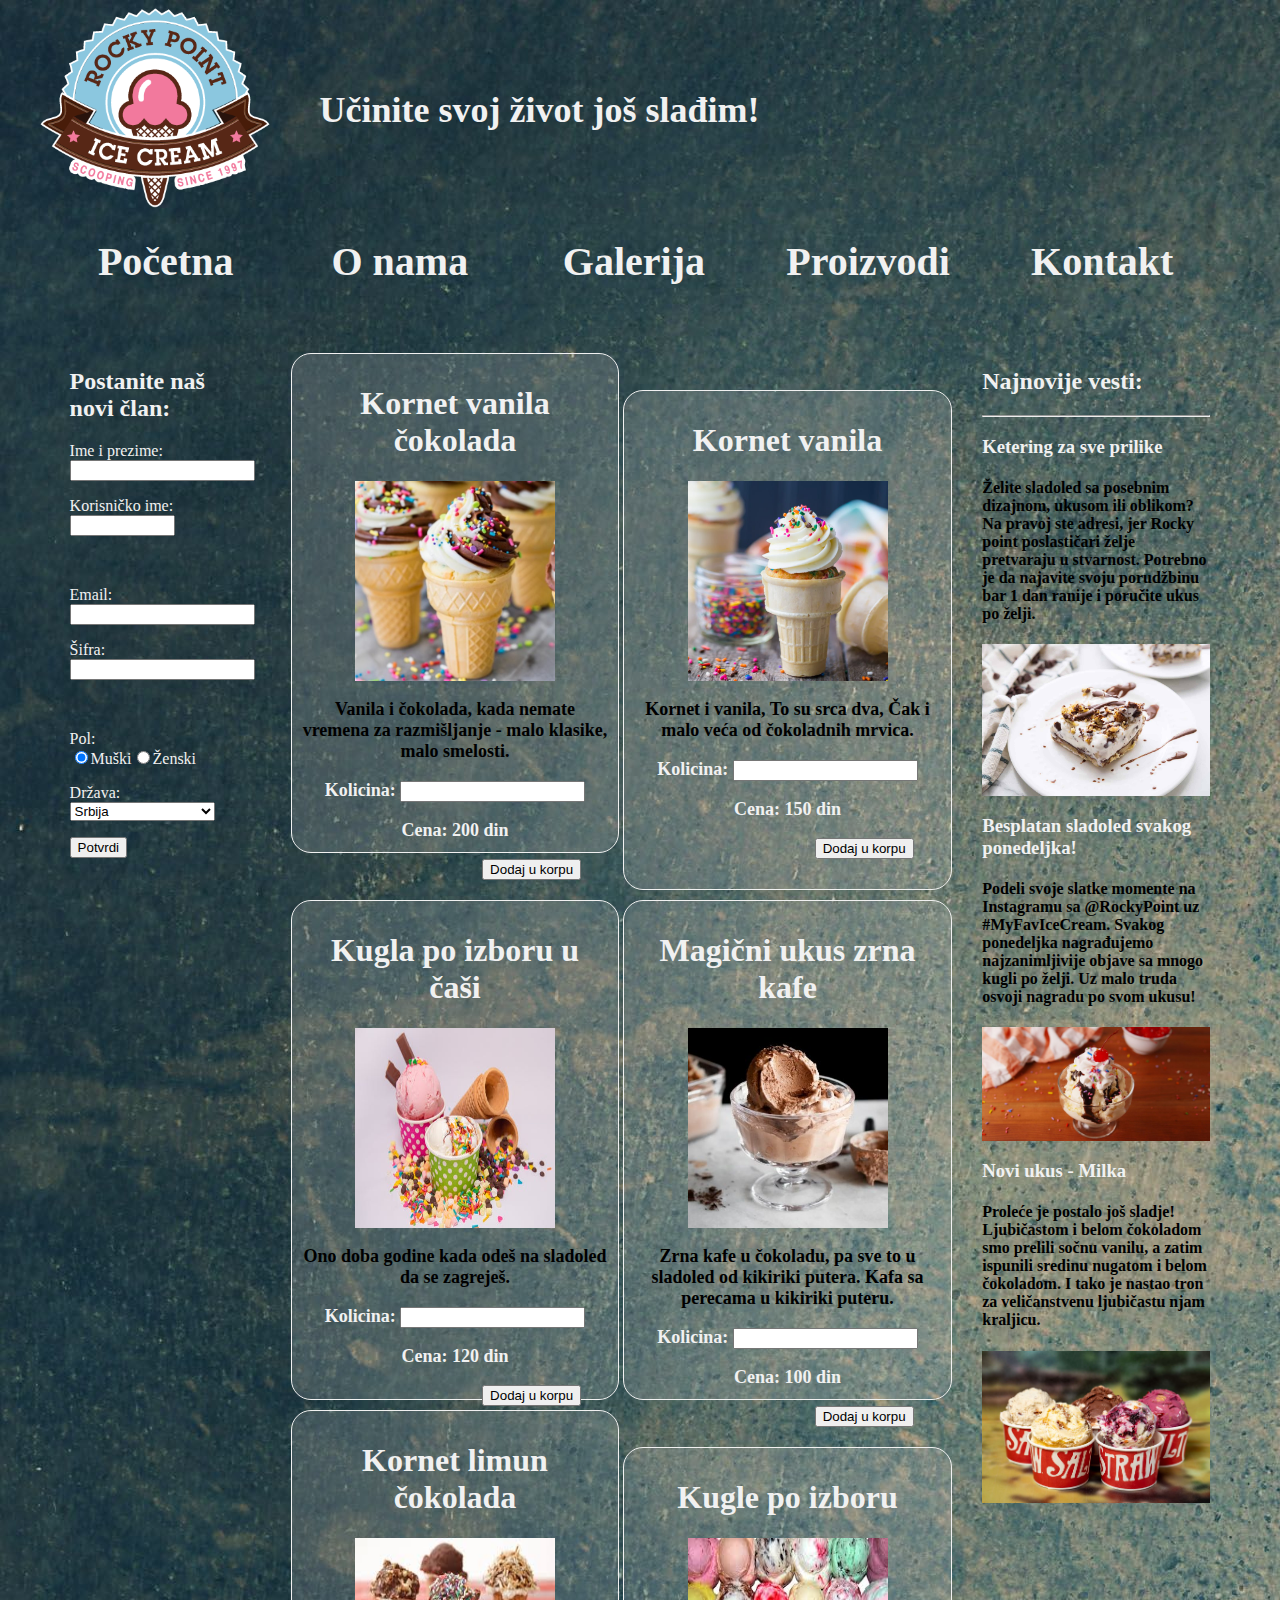
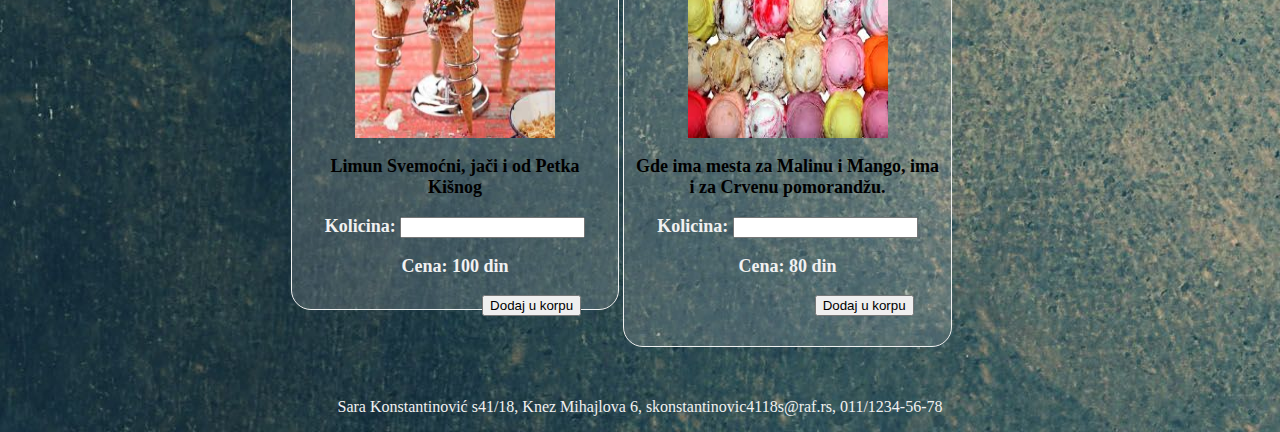
<file: index.html>
<html lang="en">
    <head>
        <meta charset="UTF-8">
        <meta name="viewport" content="width=device-width, initial-scale=1.0">
        <meta http-equiv="X-UA-Compatible" content="ie=edge">
        <title>Poslastičarnica</title>
        <link rel="stylesheet" href="css/css.css">
        <script src="js/jquery-3.4.1.min.js"></script>
        <script src="js/main.js"></script>
        
    </head>
    <body>
        <div class="container">
            <div class="header">
                <img src="images/logo.png" alt="logo">
                <span class="moto">Učinite svoj život još slađim!</span>
                <div class="hamburger">
                    <div class="line"></div>
                    <div class="line"></div>
                    <div class="line"></div>
                </div>
                <div class="nav">
                    <ul>
                        <li><a href="index.html">Početna</a></li>
                        <li><a href="onama.html">O nama</a></li>
                        <li><a href="Onama.html#slike">Galerija</a></li>
                        <li><a href="index.html#proizvodi">Proizvodi</a></li>
                        <li><a href="kontakt.html">Kontakt</a></li>
                    </ul>
                </div>
            </div>

            <div class="main">
                <div class="leftSide">
                    <form action="" method="POST">
                        <h2>Postanite naš novi član:</h2>
                        <p>Ime i prezime:<input type="text" name="imeprezime"></p>
                        <p>Korisničko ime:<input type="text" size="10" name="username"></p>
                        <br />
                        <p></p>
                        <p></p>
                        <p>Email:<input type="text" name="email"></p>
                        <p>Šifra:<input type="password" name="password"></p>
                        <br />
                        <p>Pol:<br /><input type="radio" name="Pol" value="muski" checked>Muški<input type="radio" name="Pol" value="zenski">Ženski</p>
                        <p>Država:
                            <select name="drzava">
                                <option selected>Srbija</option>
                                <option>Bosna i Hercegovina</option>
                                <option>Hrvatska</option>
                            </select>
                        </p>
                        <p><input type="submit" value="Potvrdi"></p>
                    </form>
                </div>
                <div class="centralPart" id="proizvodi">
                        <div class="proizvod">
                                <h1>Kornet vanila čokolada</h1>
                                <img src="images/proizvod1.jpg" alt="vanila čokolada">
                                <div class="opis">
                                        <p>Vanila i čokolada, kada nemate vremena za razmišljanje - malo klasike, malo smelosti.</p>
                                        <form action="">
                                            <p>Kolicina: <input type="number" min="0" name="kolicina"></p>
                                            <p>Cena: 200 din</p>
                                            <input type="submit" value="Dodaj u korpu">
                                        </form>
                                </div>
                        </div>
                        <div class="proizvod">
                                <h1>Kornet vanila</h1>
                                <img src="images/proizvod2.jpg" alt="vanila">
                                <div class="opis">
                                        <p>Kornet i vanila,
                                                To su srca dva,
                                                Čak i malo veća
                                                od čokoladnih mrvica.</p>
                                        <form action="">
                                            <p>Kolicina: <input type="number" min="0" name="kolicina"></p>
                                            <p>Cena: 150 din</p>
                                            <input type="submit" value="Dodaj u korpu">
                                        </form>
                                </div>
                        </div>
                        <div class="proizvod">
                                <h1>Kugla po izboru u čaši</h1>
                                <img src="images/proizvod3.jpeg" alt="ukus u čaši">
                                <div class="opis">
                                        <p>Ono doba godine kada odeš na sladoled da se zagreješ.</p>
                                        <form action="">
                                            <p>Kolicina: <input type="number" min="0" name="kolicina"></p>
                                            <p>Cena: 120 din</p>
                                            <input type="submit" value="Dodaj u korpu">
                                        </form>
                                </div>
                        </div>
                        <div class="proizvod">
                                <h1>Magični ukus zrna kafe</h1>
                                <img src="images/proizvod4.jpg" alt="ukus kafe">
                                <div class="opis">
                                        <p>Zrna kafe u čokoladu, pa sve to u sladoled od kikiriki putera. Kafa sa perecama u kikiriki puteru.</p>
                                        <form action="">
                                            <p>Kolicina: <input type="number" min="0" name="kolicina"></p>
                                            <p>Cena: 100 din</p>
                                            <input type="submit" value="Dodaj u korpu">
                                        </form>
                                </div>
                        </div>
                        <div class="proizvod">
                                <h1>Kornet limun čokolada</h1>
                                <img src="images/proizvod5.jpg" alt="limun čokolada">
                                <div class="opis">
                                        <p>Limun Svemoćni, jači i od Petka Kišnog</p>
                                        <form action="">
                                            <p>Kolicina: <input type="number" min="0" name="kolicina"></p>
                                            <p>Cena: 100 din</p>
                                            <input type="submit" value="Dodaj u korpu">
                                        </form>
                                </div>
                        </div>
                        <div class="proizvod">
                                <h1>Kugle po izboru</h1>
                                <img src="images/proizvod6.jpg" alt="kugle po izboru">
                                <div class="opis">
                                        <p>Gde ima mesta za Malinu i Mango, ima i za Crvenu pomorandžu.</p>
                                        <form action="">
                                            <p>Kolicina: <input type="number" min="0" name="kolicina"></p>
                                            <p>Cena: 80 din</p>
                                            <input type="submit" value="Dodaj u korpu">
                                        </form>
                                </div>
                        </div>
                </div>

                <div class="rightSide">
                    <h2>Najnovije vesti:</h2>
                    <hr>
                        <div class="vest">
                                <h3>Ketering za sve prilike</h3>
                                <h4>Želite sladoled sa posebnim dizajnom, ukusom ili oblikom? Na pravoj ste adresi, jer 
                                    Rocky point poslastičari želje pretvaraju u stvarnost. Potrebno je da najavite svoju porudžbinu 
                                    bar 1 dan ranije i poručite ukus po želji.</h4>
                                <img src="images/vest1.jpg" alt="vest_slika">
                        </div>
                        <div class="vest">
                                <h3>Besplatan sladoled svakog ponedeljka!</h3>
                                <h4>Podeli svoje slatke momente na Instagramu sa @RockyPoint uz #MyFavIceCream. Svakog ponedeljka nagrađujemo 
                                    najzanimljivije objave sa mnogo kugli po želji. Uz malo truda osvoji nagradu po svom ukusu!</h4>
                                <img src="images/vest2.jpg" alt="vest_slika">
                        </div>
                        <div class="vest">
                                <h3>Novi ukus - Milka</h3>
                                <h4>Proleće je postalo još sladje! Ljubičastom i belom čokoladom smo prelili sočnu vanilu, a zatim ispunili sredinu 
                                    nugatom i belom čokoladom. I tako je nastao tron za veličanstvenu ljubičastu njam kraljicu.</h4>
                                <img src="images/vest3.jpg" alt="vest_slika">
                        </div>
                </div>
            </div>

            <div class="footer"> 
                <p id="copy"><span>Sara Konstantinović s41/18, Knez Mihajlova 6, skonstantinovic4118s@raf.rs, 011/1234-56-78</span></p>
            </div>

        </div>
    </body>
</html>
</file>
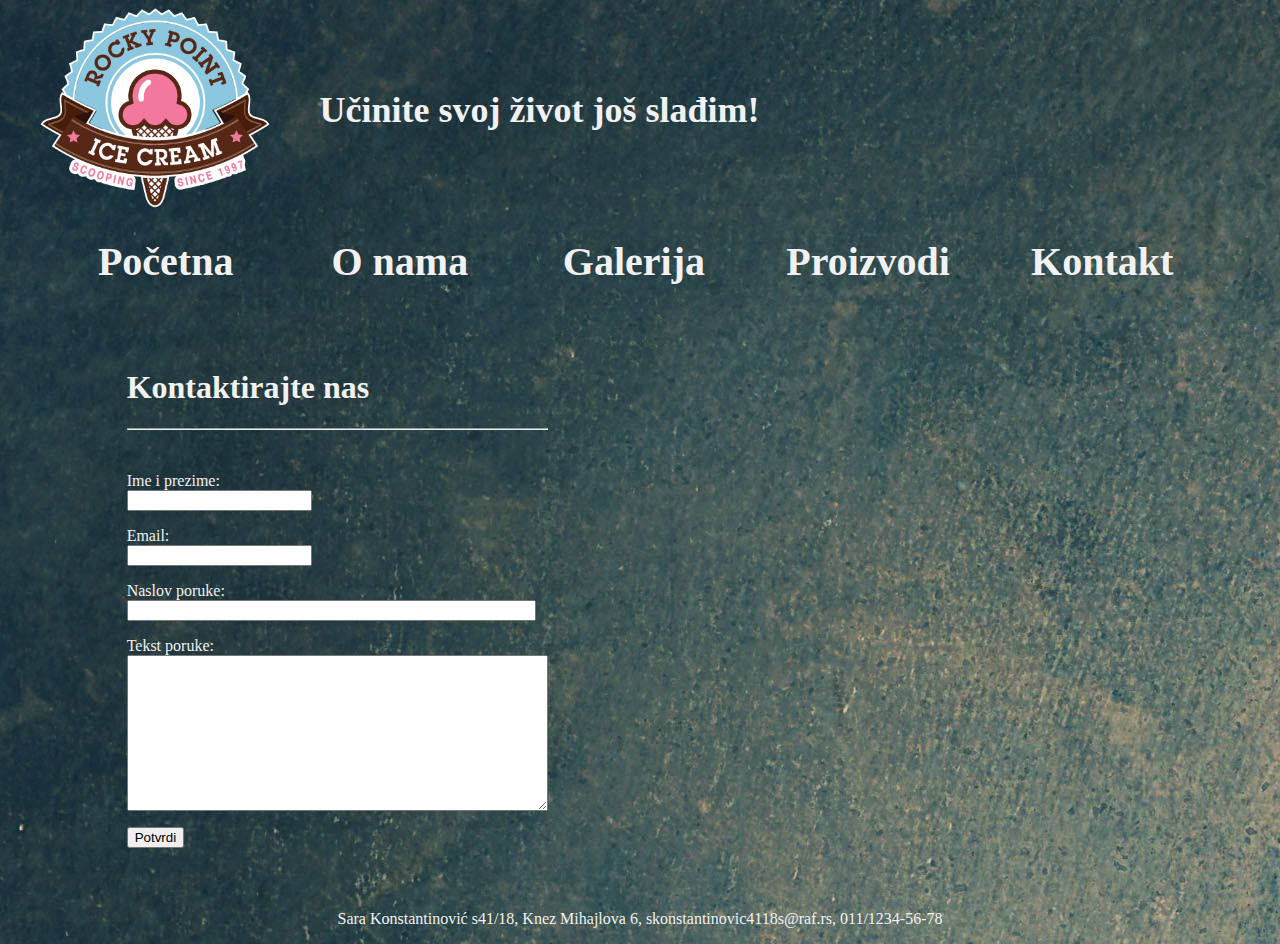
<file: kontakt.html>
<html lang="en">
    <head>
        <meta charset="UTF-8">
        <meta name="viewport" content="width=device-width, initial-scale=1.0">
        <meta http-equiv="X-UA-Compatible" content="ie=edge">
        <title>Poslastičarnica</title>
        <link rel="stylesheet" href="css/css.css">
        <script src="js/jquery-3.4.1.min.js"></script>
        <script src="js/main.js"></script>
    </head>

    <body>
        <div class="container">
            <div class="header">
                <img src="images/logo.png" alt="logo">
                <span class="moto">Učinite svoj život još slađim!</span>

                <div class="hamburger">
                    <div class="line"></div>
                    <div class="line"></div>
                    <div class="line"></div>
                </div>
                <div class="nav">
                    <ul>
                        <li><a href="index.html">Početna</a></li>
                        <li><a href="onama.html">O nama</a></li>
                        <li><a href="Onama.html#slike">Galerija</a></li>
                        <li><a href="index.html#proizvodi">Proizvodi</a></li>
                        <li><a href="kontakt.html">Kontakt</a></li>
                    </ul>
                </div>
            </div>

            <div class="main">

                <div class="leftSide_kontakt">
                    <form action="" method="POST">
                        <h1>Kontaktirajte nas</h1>
                        <hr>
                        <br />
                        <p>Ime i prezime: <br><input type="text" name="imeprezime"></p>
                        <p>Email: <br><input type="text" name="email"></p>
                        <p>Naslov poruke: <br><input type="text" size="48" name="naslov"></p>
                        <p>Tekst poruke: <br> <textarea name="tekst" id="tekst_poruke" cols="50" rows="10"></textarea></p>
                        <p><input type="submit" value="Potvrdi"></p>
                    </form>
                </div>

                <div class="rightSide_kontakt">
                        <iframe src="https://www.google.com/maps/embed?pb=!1m18!1m12!1m3!1d2830.300742199716!2d20.457580615048105!3d44.815437484518206!2m3!1f0!2f0!3f0!3m2!1i1024!2i768!4f13.1!3m3!1m2!1s0x475a7ab26947331d%3A0x67586e044140009b!2z0JrQvdC10LfQsCDQnNC40YXQsNC40LvQsCA2LCDQkdC10L7Qs9GA0LDQtCAxMTAwMA!5e0!3m2!1ssr!2srs!4v1572815711297!5m2!1ssr!2srs" width="450" height="450" frameborder="0" style="border:0;" allowfullscreen=""></iframe>
                </div>
            </div>

            <div class="footer"> 
                <p id="copy"><span>Sara Konstantinović s41/18, Knez Mihajlova 6, skonstantinovic4118s@raf.rs, 011/1234-56-78</span></p>
            </div>

        </div>
    </body>
</html>
</file>
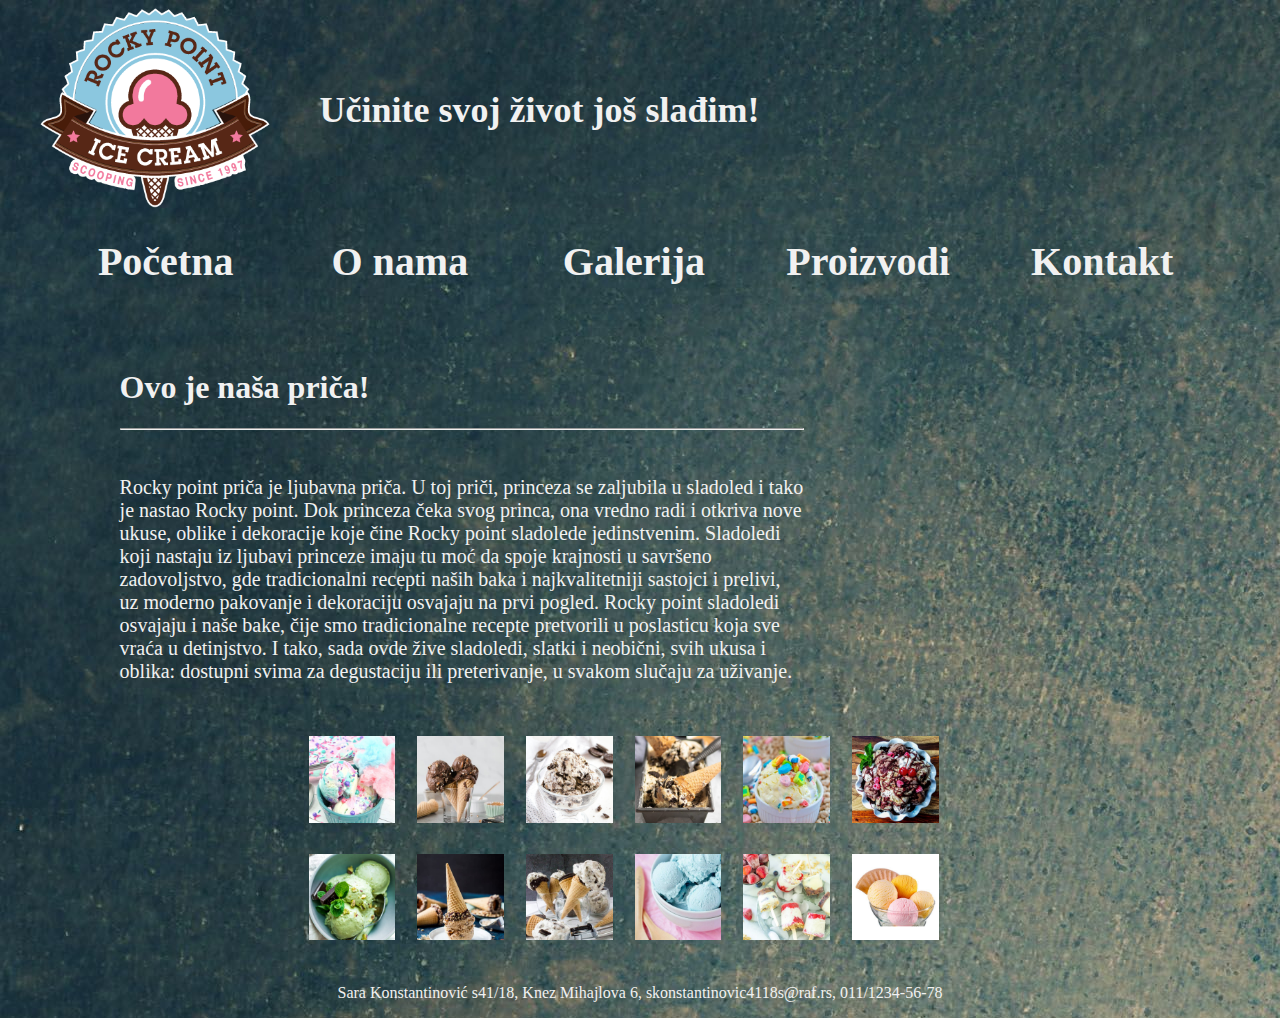
<file: onama.html>
<html lang="en">
    <head>
        <meta charset="UTF-8">
        <meta name="viewport" content="width=device-width, initial-scale=1.0">
        <meta http-equiv="X-UA-Compatible" content="ie=edge">
        <title>Poslastičarnica</title>
        <link rel="stylesheet" href="css/css.css">
        <link rel="stylesheet" href="css/lightbox.css">
        <script src="js/jquery-3.4.1.min.js"></script>
        <script src="js/lightbox.js"></script>
        <script src="js/main.js"></script>
    </head>

    <body>
        <div class="container">
            <div class="header">
                <img src="images/logo.png" alt="logo">
                <span class="moto">Učinite svoj život još slađim!</span>

                <div class="hamburger">
                    <div class="line"></div>
                    <div class="line"></div>
                    <div class="line"></div>
                </div>
                <div class="nav">
                    <ul>
                        <li><a href="index.html">Početna</a></li>
                        <li><a href="onama.html">O nama</a></li>
                        <li><a href="Onama.html#slike">Galerija</a></li>
                        <li><a href="index.html#proizvodi">Proizvodi</a></li>
                        <li><a href="kontakt.html">Kontakt</a></li>
                    </ul>
                </div>
            </div>

            <div class="main">

                <div class="centralPart">
                    <h1>Ovo je naša priča!</h1>
                    <hr>
                    <br />

                    <p class="oNama">
                    Rocky point priča je ljubavna priča. U toj priči, princeza se zaljubila u sladoled i tako 
                    je nastao Rocky point. Dok princeza čeka svog princa, ona vredno radi i otkriva nove ukuse, 
                    oblike i dekoracije koje čine Rocky point sladolede jedinstvenim.
                    Sladoledi koji nastaju iz ljubavi princeze imaju tu moć da spoje krajnosti u savršeno 
                    zadovoljstvo, gde tradicionalni recepti naših baka i najkvalitetniji sastojci i 
                    prelivi, uz moderno pakovanje i dekoraciju osvajaju na prvi pogled.
                    Rocky point sladoledi osvajaju i naše bake, čije smo tradicionalne recepte pretvorili 
                    u poslasticu koja sve vraća u detinjstvo.
                    I tako, sada ovde žive sladoledi, slatki i neobični, svih ukusa i oblika: dostupni svima 
                    za degustaciju ili preterivanje, u svakom slučaju za uživanje.
                    </p>

                </div>
                <div class="row" id="slike">
                        <div class="column">
                          <img src="images/lb1.jpg" style="width:100%" onclick="openModal();currentSlide(1)" class="hover-shadow cursor">
                        </div>
                        <div class="column">
                          <img src="images/lb2.jpg" style="width:100%" onclick="openModal();currentSlide(2)" class="hover-shadow cursor">
                        </div>
                        <div class="column">
                          <img src="images/lb3.jpg" style="width:100%" onclick="openModal();currentSlide(3)" class="hover-shadow cursor">
                        </div>
                        <div class="column">
                          <img src="images/lb4.jpg" style="width:100%" onclick="openModal();currentSlide(4)" class="hover-shadow cursor">
                        </div>
                        <div class="column">
                            <img src="images/lb5.jpg" style="width:100%" onclick="openModal();currentSlide(5)" class="hover-shadow cursor">
                        </div>
                        <div class="column">
                            <img src="images/lb6.jpg" style="width:100%" onclick="openModal();currentSlide(6)" class="hover-shadow cursor">
                        </div>

                </div>
                <div class="row">
                        <div class="column">
                          <img src="images/Avocado-Ice-Cream.jpg" style="width:100%" onclick="openModal();currentSlide(1)" class="hover-shadow cursor">
                        </div>
                        <div class="column">
                          <img src="images/Butter-Pecan-Ice-Cream.jpg" style="width:100%" onclick="openModal();currentSlide(2)" class="hover-shadow cursor">
                        </div>
                        <div class="column">
                          <img src="images/cheesecake-batter-ice-cream.jpg" style="width:100%" onclick="openModal();currentSlide(3)" class="hover-shadow cursor">
                        </div>
                        <div class="column">
                          <img src="images/cotton-candy-ice-cream.jpg" style="width:100%" onclick="openModal();currentSlide(4)" class="hover-shadow cursor">
                        </div>
                        <div class="column">
                            <img src="images/ice-cream-pops.jpg" style="width:100%" onclick="openModal();currentSlide(5)" class="hover-shadow cursor">
                        </div>
                        <div class="column">
                            <img src="images/family-pack-vanilla-ice-cream.png" style="width:100%" onclick="openModal();currentSlide(6)" class="hover-shadow cursor">
                        </div>

                </div>
                      
                      <div id="myModal" class="modal">
                        <span class="close cursor" onclick="closeModal()">&times;</span>
                        <div class="modal-content">
                      
                            <div class="mySlides">
                                <div class="numbertext">1 / 6</div>
                                <img src="images/lb1.jpg" style="width:100%">
                            </div>
                        
                            <div class="mySlides">
                                <div class="numbertext">2 / 6</div>
                                <img src="images/lb2.jpg" style="width:100%">
                            </div>
                        
                            <div class="mySlides">
                                <div class="numbertext">3 / 6</div>
                                <img src="images/lb3.jpg" style="width:100%">
                            </div>
                            
                            <div class="mySlides">
                                <div class="numbertext">4 / 6</div>
                                <img src="images/lb4.jpg" style="width:100%">
                            </div>

                            <div class="mySlides">
                                <div class="numbertext">5 / 6</div>
                                <img src="images/lb5.jpg" style="width:100%">
                            </div>

                            <div class="mySlides">
                                <div class="numbertext">6 / 6</div>
                                <img src="images/lb6.jpg" style="width:100%">
                            </div>

                            <br />

                            <div class="mySlides">
                                    <div class="numbertext">1 / 7</div>
                                    <img src="images/Avocado-Ice-Cream.jpg" style="width:100%">
                                </div>
                            
                                <div class="mySlides">
                                    <div class="numbertext">2 / 8</div>
                                    <img src="images/Butter-Pecan-Ice-Cream.jpg" style="width:100%">
                                </div>
                            
                                <div class="mySlides">
                                    <div class="numbertext">3 / 9</div>
                                    <img src="images/cheesecake-batter-ice-cream.jpg" style="width:100%">
                                </div>
                                
                                <div class="mySlides">
                                    <div class="numbertext">4 / 10</div>
                                    <img src="images/cotton-candy-ice-cream.jpg" style="width:100%">
                                </div>
    
                                <div class="mySlides">
                                    <div class="numbertext">5 / 11</div>
                                    <img src="images/ice-cream-pops.jpg" style="width:100%">
                                </div>
    
                                <div class="mySlides">
                                    <div class="numbertext">6 / 12</div>
                                    <img src="images/family-pack-vanilla-ice-cream.png" style="width:100%">
                                </div>
                          
                          <a class="prev" onclick="plusSlides(-1)">&#10094;</a>
                          <a class="next" onclick="plusSlides(1)">&#10095;</a>
                      
                          <div class="caption-container">
                            <p id="caption"></p>
                          </div>
                      
                      
                            <div class="column">
                            <img class="demo cursor" src="images/lb1.jpg" style="width:100%" onclick="currentSlide(1)" alt="">
                            </div>
                            <div class="column">
                            <img class="demo cursor" src="images/lb2.jpg" style="width:100%" onclick="currentSlide(2)" alt="">
                            </div>
                            <div class="column">
                            <img class="demo cursor" src="images/lb3.jpg" style="width:100%" onclick="currentSlide(3)" alt="">
                            </div>
                            <div class="column">
                            <img class="demo cursor" src="images/lb4.jpg" style="width:100%" onclick="currentSlide(4)" alt="">
                            </div>
                            <div class="column">
                            <img class="demo cursor" src="images/lb5.jpg" style="width:100%" onclick="currentSlide(5)" alt="">
                            </div>
                            <div class="column">
                            <img class="demo cursor" src="images/lb6.jpg" style="width:100%" onclick="currentSlide(6)" alt="">
                            </div>

                            <br />

                            <div class="column">
                                <img class="demo cursor" src="images/Avocado-Ice-Cream.jpg" style="width:100%" onclick="currentSlide(7)" alt="">
                            </div>
                            <div class="column">
                                <img class="demo cursor" src="images/Butter-Pecan-Ice-Cream.jpg" style="width:100%" onclick="currentSlide(8)" alt="">
                            </div>
                            <div class="column">
                                <img class="demo cursor" src="images/cheesecake-batter-ice-cream.jpg" style="width:100%" onclick="currentSlide(9)" alt="">
                            </div>
                            <div class="column">
                                <img class="demo cursor" src="images/cotton-candy-ice-cream.jpg" style="width:100%" onclick="currentSlide(10)" alt="">
                            </div>
                            <div class="column">
                                <img class="demo cursor" src="images/ice-cream-pops.jpg" style="width:100%" onclick="currentSlide(11)" alt="">
                            </div>
                            <div class="column">
                                <img class="demo cursor" src="images/family-pack-vanilla-ice-cream.png" style="width:100%" onclick="currentSlide(12)" alt="">
                            </div>

                        </div>
                      </div>

            </div>

            <div class="footer"> 
                <p id="copy"><span>Sara Konstantinović s41/18, Knez Mihajlova 6, skonstantinovic4118s@raf.rs, 011/1234-56-78</span></p>
            </div>

        </div>
    </body>
</html>
</file>
<file: css/css.css>
*{
	box-sizing: border-box;
}

.oNama{
    color: #f1f1f1;
    font-size:20px;
}

form{
    color: #f1f1f1;
}

body{
    background: url("../images/background.jpg") repeat;
}

h1, h2, h3{
    color: #f1f1f1;
}

.header img{
    width: 230px;
    height: 200px;
    margin-bottom: 30px;
}

.container{
    width: 95%;
    margin: 0 auto;
}

.header{
    display: inline-block;
    position: relative;
    margin-bottom: 20px;
    width: 100%;
}

.moto{
    position: absolute;
    top:30%;
    width: 500px;
    padding-left: 50px;
    color:#f1f1f1;
    font-weight: bold;
    font-size: 36;
}

ul{
    margin: 0;
    padding: 0;
    list-style-type: none;
}

ul li{
    float: left;
    display: inline-block;
    height: 40px;
    width: 18%;
    margin: 0 0 0 18px;
    text-align: center;
    font-size: 40px;
}

ul li a{
    display: block;
    color:#f1f1f1;
    font-weight: bold;
    text-decoration: none;
}

ul li a:hover{
    border: 1px solid #f1f1f1;
}

/*hamburger*/
.hamburger{
    width: 55px;
    height: 55px;
    border: 1px solid #f1f1f1;
    padding:10px;  
    display: none;
}
.hamburger .line
{
    width: 35px;
    margin-left: 5px;
    margin-top: 5px;
    width: 80%;
    background-color: white;
    height: 5px;
    
}

.main{
    width: 100%;
    margin-top: 20px;
    padding: 30px;
}

.leftSide{
    width: 15%;
    float: left;
    color: #f1f1f1;
}

.rightSide .vest img{
    width: 100%;
}

.rightSide{
    width: 20%;
    float: right;
}

.rightSide_kontakt{
    display: inline-block;
    margin-left: 10%;
}

.leftSide_kontakt{
    display: inline-block;
    margin-left: 5%;
    
}

.centralPart{
    width: 60%;
    display: inline-block;
    margin-left: 50px;
}

.centralPart .proizvod{
    display: inline-block;
    width: 48%;
    height: 500px;
    padding: 10px;
    margin: 5px auto;
    border-radius: 20px;
    border: 1px solid #f1f1f1;
    background: rgba(200, 200, 200, 0.2);
    text-align: center;
}
.centralPart .proizvod img{
    width: 200px;
    height: 200px;
}

.proizvod .opis{
    vertical-align: top;
    display: inline-block;
    font-size: 18px;
    font-weight: bold;
}

.proizvod .opis input[type = submit]{
    margin-left: 50%;
}

/*footer*/
.footer{
    text-align: center;
    color: #f1f1f1;
    font: 16px bold;
}

#footer p { 
	margin: 0 0 12px;
	padding: 6px 0;
}

#footer_menu {
	float: right;
	padding: 4px 0 0;
}

#copy { 
    color: #f1f1f1; 
    font-size: 1em; 
}

#copy span { 
	color: #f1f1f1; 
}

/*responsive*/
@media only screen and (max-width:1024px){
    .moto{
        display: none;
    }

    .leftSide{
        display: block;
        width: 100%;
    }

    .centralPart{
        display: block;
        margin: 0;
        width: 100%;
    }

    .centralPart .proizvod{
        width: 100%;
        height: auto;
    }

    .rightSide{
        display: block;
        width: 100%;
        float: none;
    }

    h4{
        color: #f1f1f1;
    }

    iframe{
        width: 100%;
    }

    .main{
        padding: 0;
    }

    .rightSide_kontakt{
        width: 100%;
        margin: 0;
    }

    .leftSide_kontakt{
        width: 100%;
        margin: 0;
    }

    input[name="naslov"] {
        width: 100%;
    }

    textarea{
        width: 100%;
    }
}

@media only screen and (max-width:800px){
    .nav{
        display: none;
    }

    ul li {
        display: block;
        width: 100%;
        text-align: left;
        margin: 10px;
    }

    ul li a:hover{
        border: 1px solid #f1f1f1;
    }

    .hamburger
    {
        display: block;
    }
}
</file>
